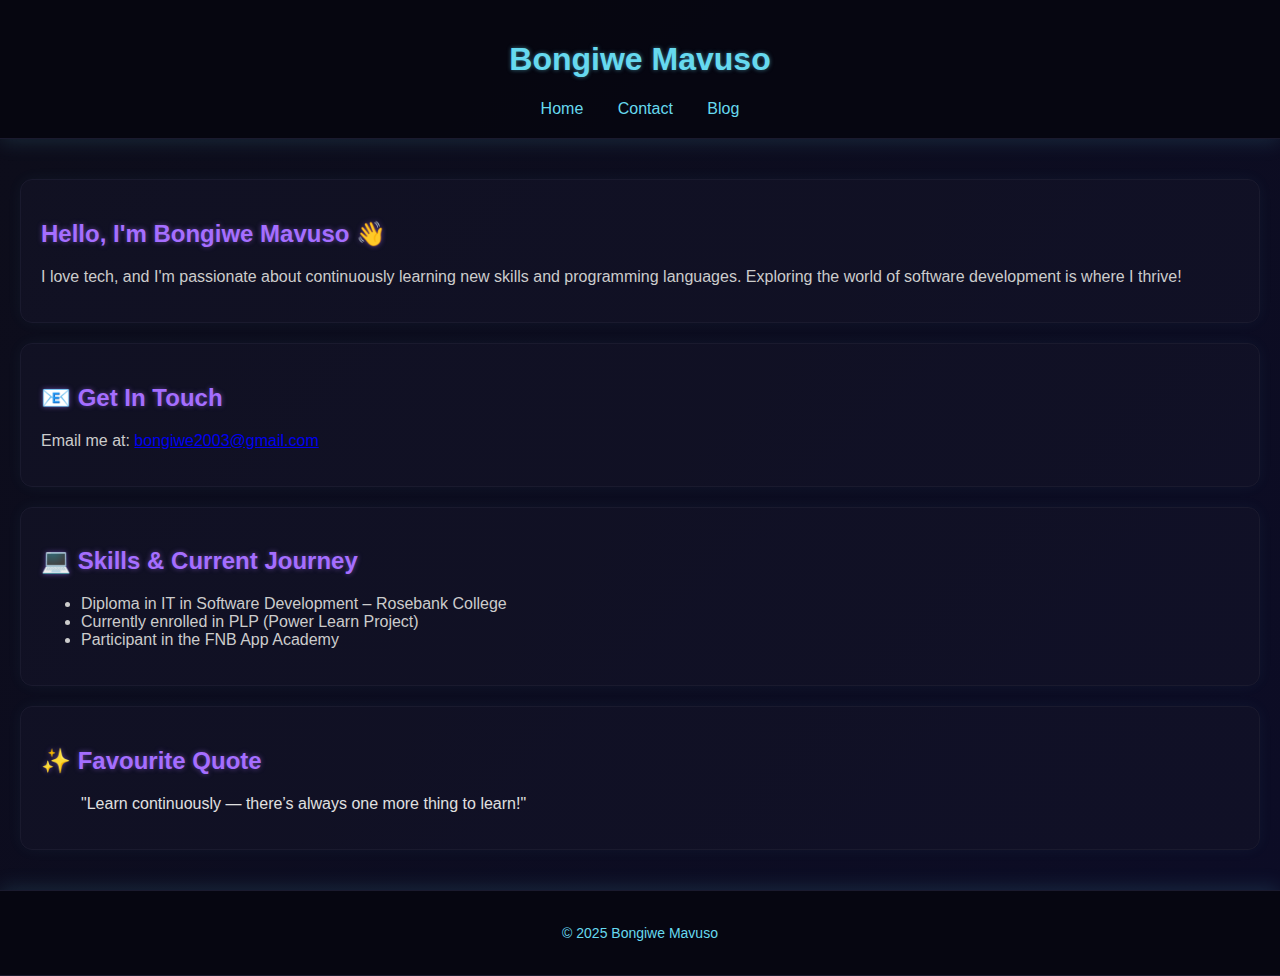
<file: index.html>
<!DOCTYPE html>
<html lang="en">
<head>
  <meta charset="UTF-8">
  <meta name="viewport" content="width=device-width, initial-scale=1.0">
  <title>Bongiwe Mavuso | Home</title>
  <link rel="stylesheet" href="styles.css">
</head>
<body>

  <header>
    <h1>Bongiwe Mavuso</h1>
    <nav>
      <a href="index.html">Home</a>
      <a href="contact.html">Contact</a>
      <a href="blog.html">Blog</a>
    </nav>
  </header>

  <main>
    <section>
      <h2>Hello, I'm Bongiwe Mavuso 👋</h2>
      <p>I love tech, and I'm passionate about continuously learning new skills and programming languages. Exploring the world of software development is where I thrive!</p>
    </section>

    <section>
      <h2>📧 Get In Touch</h2>
      <p>Email me at: <a href="mailto:bongiwe2003@gmail.com">bongiwe2003@gmail.com</a></p>
    </section>

    <section>
      <h2>💻 Skills & Current Journey</h2>
      <ul>
        <li>Diploma in IT in Software Development – Rosebank College</li>
        <li>Currently enrolled in PLP (Power Learn Project)</li>
        <li>Participant in the FNB App Academy</li>
      </ul>
    </section>

    <section>
      <h2>✨ Favourite Quote</h2>
      <blockquote>"Learn continuously — there’s always one more thing to learn!"</blockquote>
    </section>
  </main>

  <footer>
    <p>&copy; 2025 Bongiwe Mavuso</p>
  </footer>

</body>
</html>
</file>
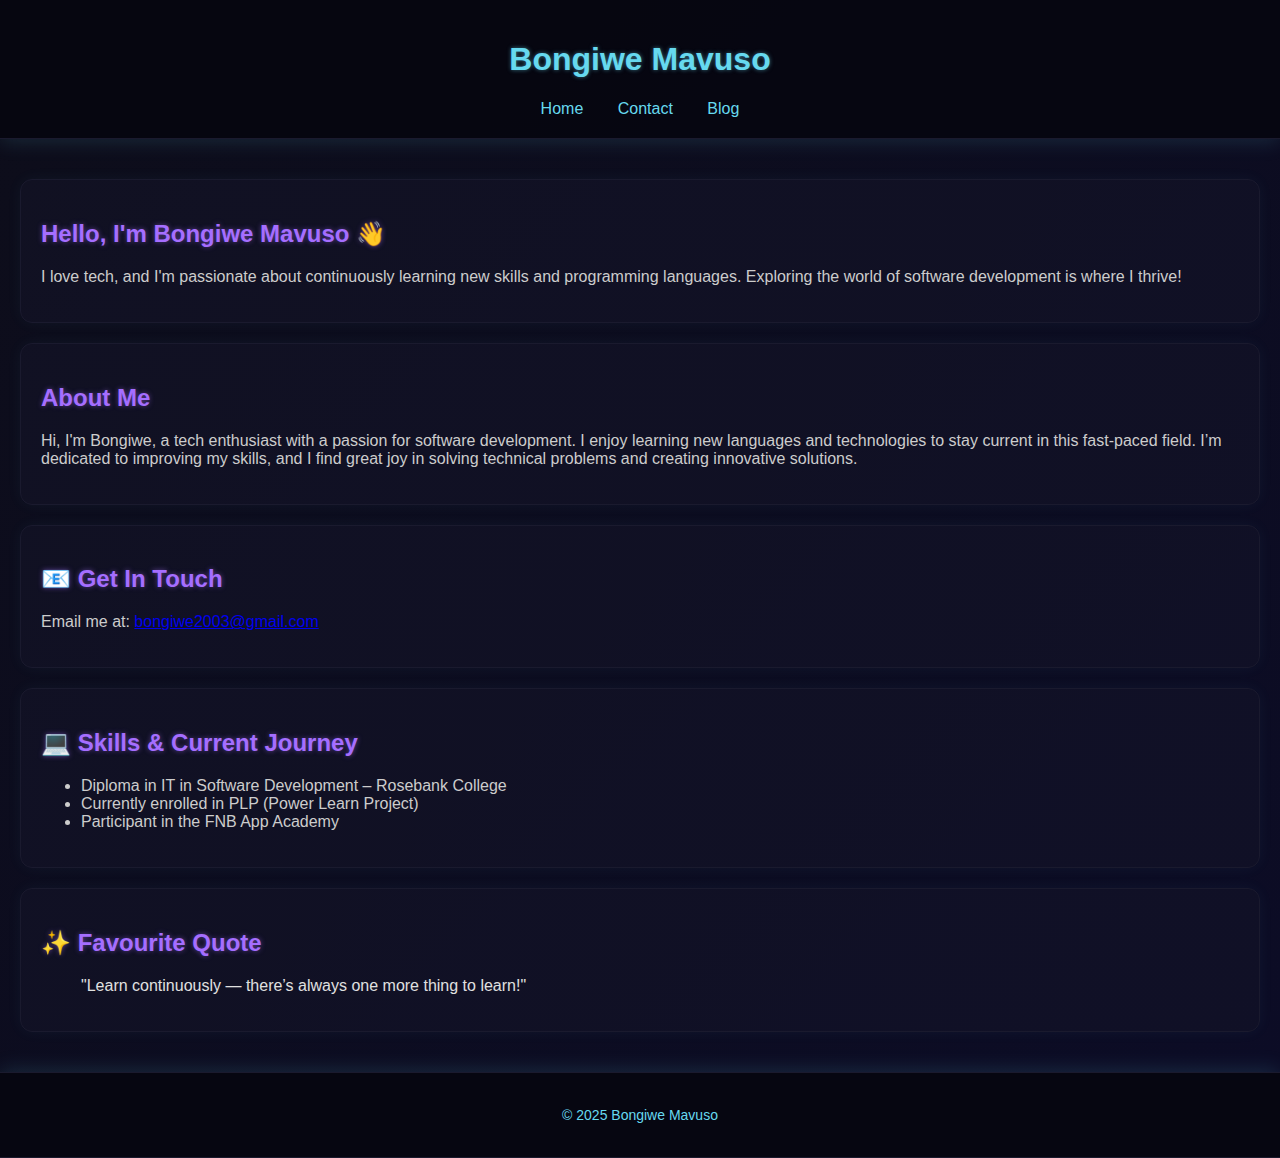
<file: blog.html>
<!DOCTYPE html>
<html lang="en">
<head>
  <meta charset="UTF-8">
  <meta name="viewport" content="width=device-width, initial-scale=1.0">
  <title>Bongiwe Mavuso | Home</title>
  <link rel="stylesheet" href="styles.css">
</head>
<body>

  <header>
    <h1>Bongiwe Mavuso</h1>
    <nav>
      <a href="index.html">Home</a>
      <a href="contact.html">Contact</a>
      <a href="blog.html">Blog</a>
    </nav>
  </header>

  <main>
    <section>
      <h2>Hello, I'm Bongiwe Mavuso 👋</h2>
      <p>I love tech, and I'm passionate about continuously learning new skills and programming languages. Exploring the world of software development is where I thrive!</p>
    </section>

    <section>
      <h2>About Me</h2>
      <p>Hi, I'm Bongiwe, a tech enthusiast with a passion for software development. I enjoy learning new languages and technologies to stay current in this fast-paced field. I’m dedicated to improving my skills, and I find great joy in solving technical problems and creating innovative solutions.</p>
    </section>

    <section>
      <h2>📧 Get In Touch</h2>
      <p>Email me at: <a href="mailto:bongiwe2003@gmail.com">bongiwe2003@gmail.com</a></p>
    </section>

    <section>
      <h2>💻 Skills & Current Journey</h2>
      <ul>
        <li>Diploma in IT in Software Development – Rosebank College</li>
        <li>Currently enrolled in PLP (Power Learn Project)</li>
        <li>Participant in the FNB App Academy</li>
      </ul>
    </section>

    <section>
      <h2>✨ Favourite Quote</h2>
      <blockquote>"Learn continuously — there’s always one more thing to learn!"</blockquote>
    </section>
  </main>

  <footer>
    <p>&copy; 2025 Bongiwe Mavuso</p>
  </footer>
</file>
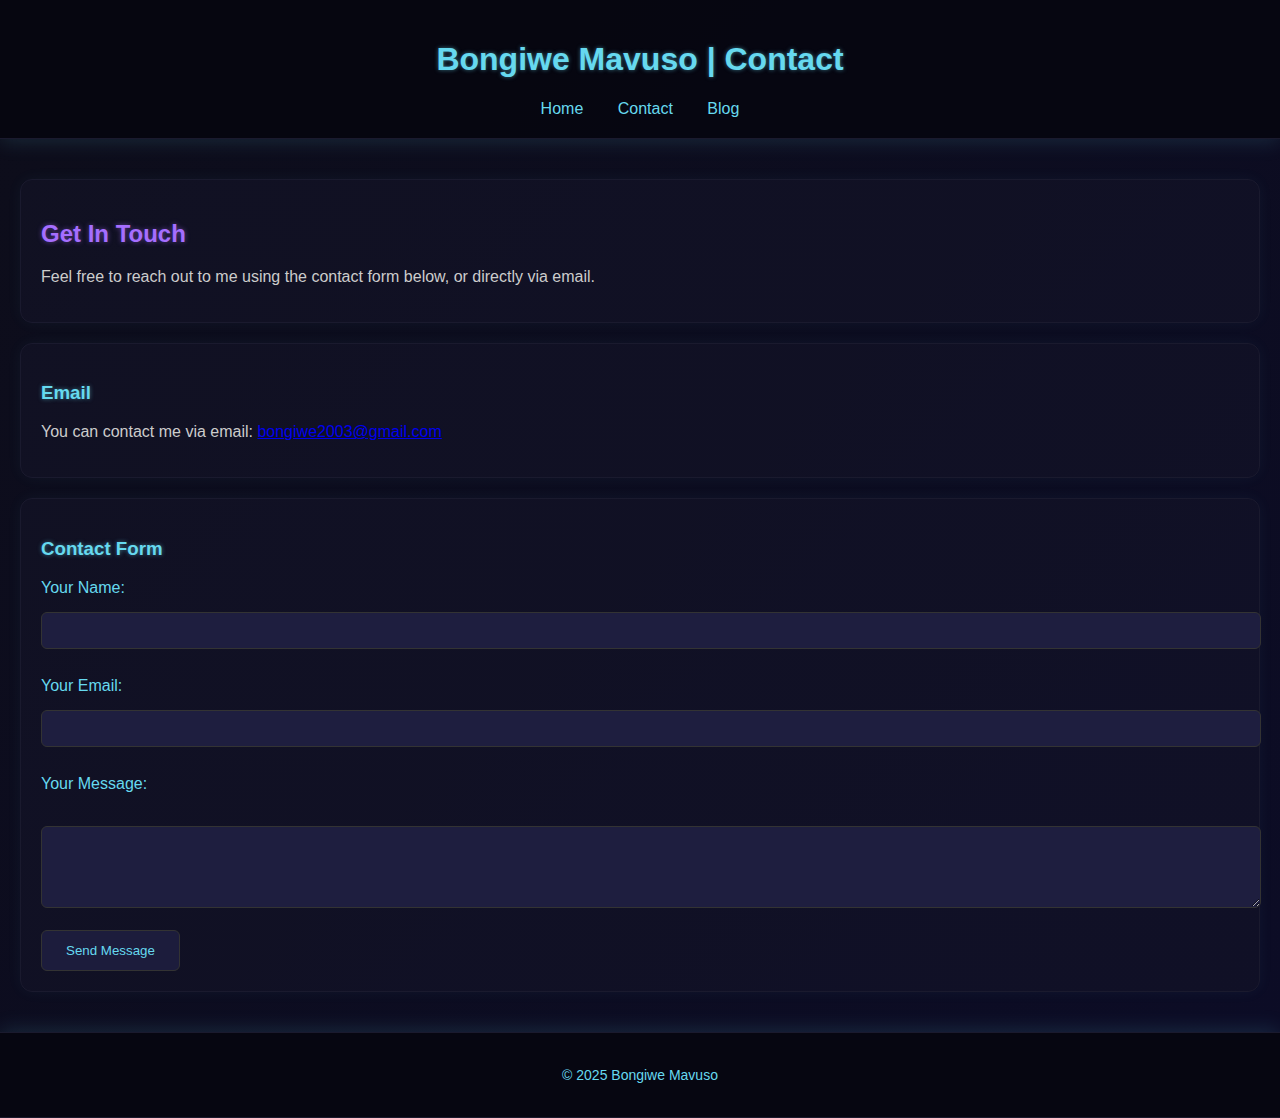
<file: contact.html>
<!DOCTYPE html>
<html lang="en">
<head>
  <meta charset="UTF-8">
  <meta name="viewport" content="width=device-width, initial-scale=1.0">
  <title>Bongiwe Mavuso | Contact</title>
  <link rel="stylesheet" href="styles.css">
</head>
<body>

  <header>
    <h1>Bongiwe Mavuso | Contact</h1>
    <nav>
      <a href="index.html">Home</a>
      <a href="contact.html">Contact</a>
      <a href="blog.html">Blog</a>
    </nav>
  </header>

  <main>
    <section>
      <h2>Get In Touch</h2>
      <p>Feel free to reach out to me using the contact form below, or directly via email.</p>
    </section>

    <section>
      <h3>Email</h3>
      <p>You can contact me via email: <a href="mailto:bongiwe2003@gmail.com">bongiwe2003@gmail.com</a></p>
    </section>

    <section>
      <h3>Contact Form</h3>
      <form action="mailto:bongiwe2003@gmail.com" method="post" enctype="text/plain">
        <label for="name">Your Name:</label>
        <input type="text" id="name" name="name" required><br><br>

        <label for="email">Your Email:</label>
        <input type="email" id="email" name="email" required><br><br>

        <label for="message">Your Message:</label><br>
        <textarea id="message" name="message" rows="4" required></textarea><br><br>

        <button type="submit">Send Message</button>
      </form>
    </section>
  </main>

  <footer>
    <p>&copy; 2025 Bongiwe Mavuso</p>
  </footer>

</body>
</html>
</file>
<file: styles.css>
/* Base Styles */
body {
    font-family: 'Poppins', sans-serif;
    background: linear-gradient(135deg, #0d0d1a, #0c0c26);
    color: #e0e0e0;
    margin: 0;
    padding: 0;
  }
  
  /* Header and Footer */
  header, footer {
    background: rgba(5, 5, 15, 0.9);
    color: #66d9ef;
    padding: 20px;
    text-align: center;
    border-bottom: 1px solid #1a1a2e;
    box-shadow: 0 2px 20px rgba(102, 217, 239, 0.15);
  }
  
  footer {
    border-top: 1px solid #1a1a2e;
    box-shadow: 0 -2px 20px rgba(102, 217, 239, 0.15);
  }
  
  /* Navigation Links */
  nav a {
    color: #66d9ef;
    margin: 0 15px;
    text-decoration: none;
    font-weight: 500;
    transition: color 0.3s ease, text-shadow 0.3s ease;
  }
  
  nav a:hover {
    color: #a56eff;
    text-shadow: 0 0 6px #a56eff;
  }
  
  /* Headings */
  h1, h2, h3 {
    color: #66d9ef;
    text-shadow: 0 0 4px rgba(102, 217, 239, 0.5);
  }
  
  /* Main Content */
  main {
    padding: 20px;
  }
  
  /* Sections */
  section {
    background-color: rgba(20, 20, 40, 0.6);
    margin: 20px 0;
    padding: 20px;
    border-radius: 12px;
    border: 1px solid #1a1a2e;
    box-shadow: 0 0 15px rgba(102, 217, 239, 0.05);
  }
  
  /* Section Headings */
  section h2 {
    color: #a56eff;
    text-shadow: 0 0 5px rgba(165, 110, 255, 0.5);
  }
  
  /* Paragraph Text */
  section p, ul {
    color: #cccccc;
  }
  
  /* Buttons */
  button {
    background-color: #1c1c3c;
    color: #66d9ef;
    padding: 12px 24px;
    border: 1px solid #333;
    border-radius: 6px;
    font-weight: 500;
    cursor: pointer;
    transition: all 0.3s ease;
  }
  
  button:hover {
    background-color: #2e2e60;
    color: #a56eff;
    box-shadow: 0 0 12px rgba(165, 110, 255, 0.4);
    border-color: #a56eff;
  }
  
  /* Form Elements */
  form label {
    display: block;
    margin: 10px 0;
    color: #66d9ef;
  }
  
  input, textarea {
    width: 100%;
    padding: 10px;
    margin-top: 5px;
    border: 1px solid #333;
    border-radius: 6px;
    background-color: #1e1e3f;
    color: #ffffff;
    transition: border-color 0.3s ease, box-shadow 0.3s ease;
  }
  
  input:focus, textarea:focus {
    border-color: #66d9ef;
    outline: none;
    box-shadow: 0 0 8px rgba(102, 217, 239, 0.5);
  }
  
  /* Footer */
  footer p {
    font-size: 14px;
  }
  
  /* Responsive Design */
  @media (max-width: 600px) {
    nav a {
      display: block;
      margin: 10px 0;
    }
  
    section {
      padding: 12px;
    }
  }
</file>
